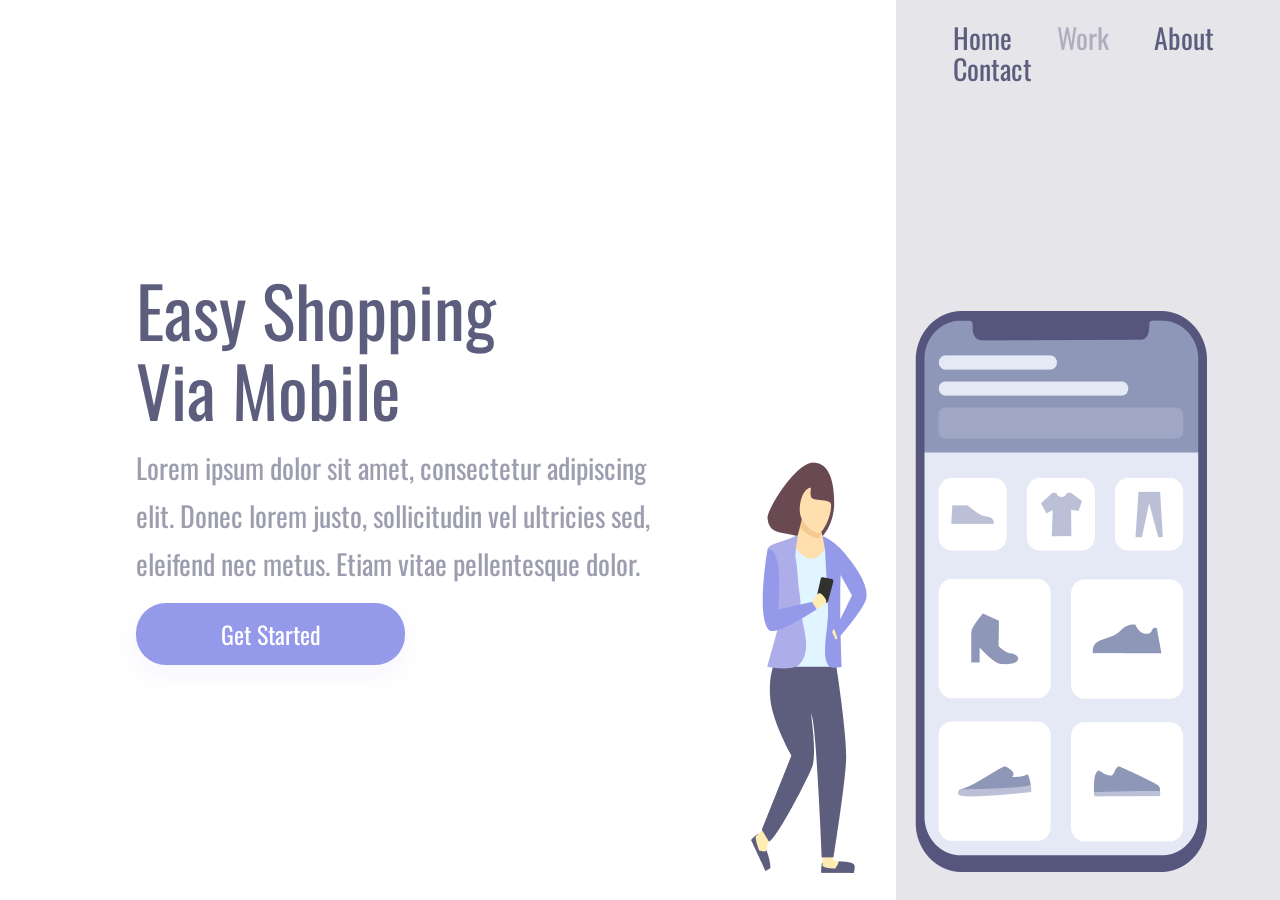
<file: index.html>
<!DOCTYPE html>
<html lang="pt-br">
<head>
    <meta charset="UTF-8">
    <meta name="viewport" content="width=device-width, initial-scale=1.0">
    <link rel="stylesheet" href="./styles.css">
    <link rel="preconnect" href="https://fonts.googleapis.com">
    <link rel="preconnect" href="https://fonts.gstatic.com" crossorigin>
    <link href="https://fonts.googleapis.com/css2?family=Oswald:wght@200..700&display=swap" rel="stylesheet">
    <title>Easy Shopping</title>
</head>
<body>
    <div>
        <section class="container-left">
            <h1>Easy Shopping Via Mobile</h1>
            <p>Lorem ipsum dolor sit amet, consectetur  adipiscing elit. Donec lorem justo, sollicitudin vel ultricies sed, eleifend nec metus. Etiam vitae pellentesque dolor. </p>
            <button>Get Started</button>
        </section>
        <section class="container-right">
            <header>
                <a>Home</a>
                <a>Work</a>
                <a>About</a>
                <a>Contact</a>
            </header>
            <img src="./img/Projeto-logo.png" alt="Easy-Shopping-logo">
        </section>
    </div>
</body>
</html>
</file>
<file: styles.css>
* {
    font-family: "Oswald", sans-serif;
    margin: 0;
    padding: 0;
    box-sizing: border-box;
    color: #5D5D7D;
}

div {
    width: 100vw;
    height: 100vh;
}

.container-left {
    display: inline-block;
    width: 70%;
    margin-top: 21%;
    padding-left: 136px;
}

.container-right {
    display: inline-block;
    background-color: rgba(93,93,125,0.16);
    height: 100vh;
    width: 30%;
    position: absolute;
}

img {
    position: relative;
    top: 25%;
    right: 145px;
}

h1 {
    font-weight: 400;
    font-size: 70px;
    line-height: 80px;
    width: 368px;
}

p {
    font-weight: 400;
    font-size: 28px;
    line-height: 48px;
    opacity: 0.6;
    width: 540px;
    margin: 15px 0;
}

button {
    width: 269px;
    height: 62px;
    background: #9499EA;
    color: #ffffff;
    border: none;
    border-radius: 30px;
    font-family: Oswald;
    font-weight: 400;
    font-size: 24px;
    cursor: pointer;
    text-align: center;
    line-height: 24px;
    box-shadow: 0px 10px 24px 0px #9499EA19;
}

button:hover {
    opacity: 0.8;
}

button:active {
    opacity: 0.5;
}

header {
    margin: 24px 0 0 57px;
}

a {
    margin-right: 41px;
    font-weight: 400;
    font-size: 28px;
    line-height: 100%;
    cursor: pointer;
}

a:nth-child(2) {
    opacity: 0.4;
}

a:hover {
    opacity: 0.4;
}

a:active {
    opacity: 0.8;
}

@media screen and (max-width: 900px){
    .container-left {
        height: 50%;
        width: 100%;
        margin: 0;
        padding: 0;
    }

    .container-right {
        display: block;
        width: 100%;
        height: auto;
        position: static;
        padding: 40px;
    }

    img {
        position: static;
        max-width: 90%;
    }

    header {
        display: none;
    }

    h1 {
        margin: 58px 83px 0 83px;
        text-align: center;
        font-size: 36px;
        line-height: 52px;
        width: auto;    
    }

    p {
        font-size: 14px;
        line-height: 24px;
        text-align: center;
        margin: 15px 40px;
        width: auto;
    }

    button {
        margin: 0 auto;
        display: block;
    }
}
</file>
<file: projeto1.css>
* {
    font-family: "Oswald", sans-serif;
    margin: 0;
    padding: 0;
    box-sizing: border-box;
    color: #5D5D7D;
}

div {
    width: 100vw;
    height: 100vh;
}

.container-left {
    display: inline-block;
    width: 70%;
    margin-top: 21%;
    padding-left: 136px;
}

.container-right {
    display: inline-block;
    background-color: rgba(93,93,125,0.16);
    height: 100vh;
    width: 30%;
    position: absolute;
}

img {
    position: relative;
    top: 25%;
    right: 145px;
}

h1 {
    font-weight: 400;
    font-size: 70px;
    line-height: 80px;
    width: 368px;
}

p {
    font-weight: 400;
    font-size: 28px;
    line-height: 48px;
    opacity: 0.6;
    width: 540px;
    margin: 15px 0;
}

button {
    width: 269px;
    height: 62px;
    background: #9499EA;
    color: #ffffff;
    border: none;
    border-radius: 30px;
    font-family: Oswald;
    font-weight: 400;
    font-size: 24px;
    cursor: pointer;
    text-align: center;
    line-height: 24px;
    box-shadow: 0px 10px 24px 0px #9499EA19;
}

button:hover {
    opacity: 0.8;
}

button:active {
    opacity: 0.5;
}

header {
    margin: 24px 0 0 57px;
}

a {
    margin-right: 41px;
    font-weight: 400;
    font-size: 28px;
    line-height: 100%;
    cursor: pointer;
}

a:nth-child(2) {
    opacity: 0.4;
}

a:hover {
    opacity: 0.4;
}

a:active {
    opacity: 0.8;
}

@media screen and (max-width: 900px){
    .container-left {
        height: 50%;
        width: 100%;
        margin: 0;
        padding: 0;
    }

    .container-right {
        display: block;
        width: 100%;
        height: auto;
        position: static;
        padding: 40px;
    }

    img {
        position: static;
        max-width: 90%;
    }

    header {
        display: none;
    }

    h1 {
        margin: 58px 53px 0 53px;
        text-align: center;
        font-size: 36px;
        line-height: 52px;
        width: auto;    
    }

    p {
        font-size: 14px;
        line-height: 24px;
        text-align: center;
        margin: 15px 40px;
        width: auto;
    }

    button {
        margin: 0 auto;
        display: block;
    }
}
</file>
